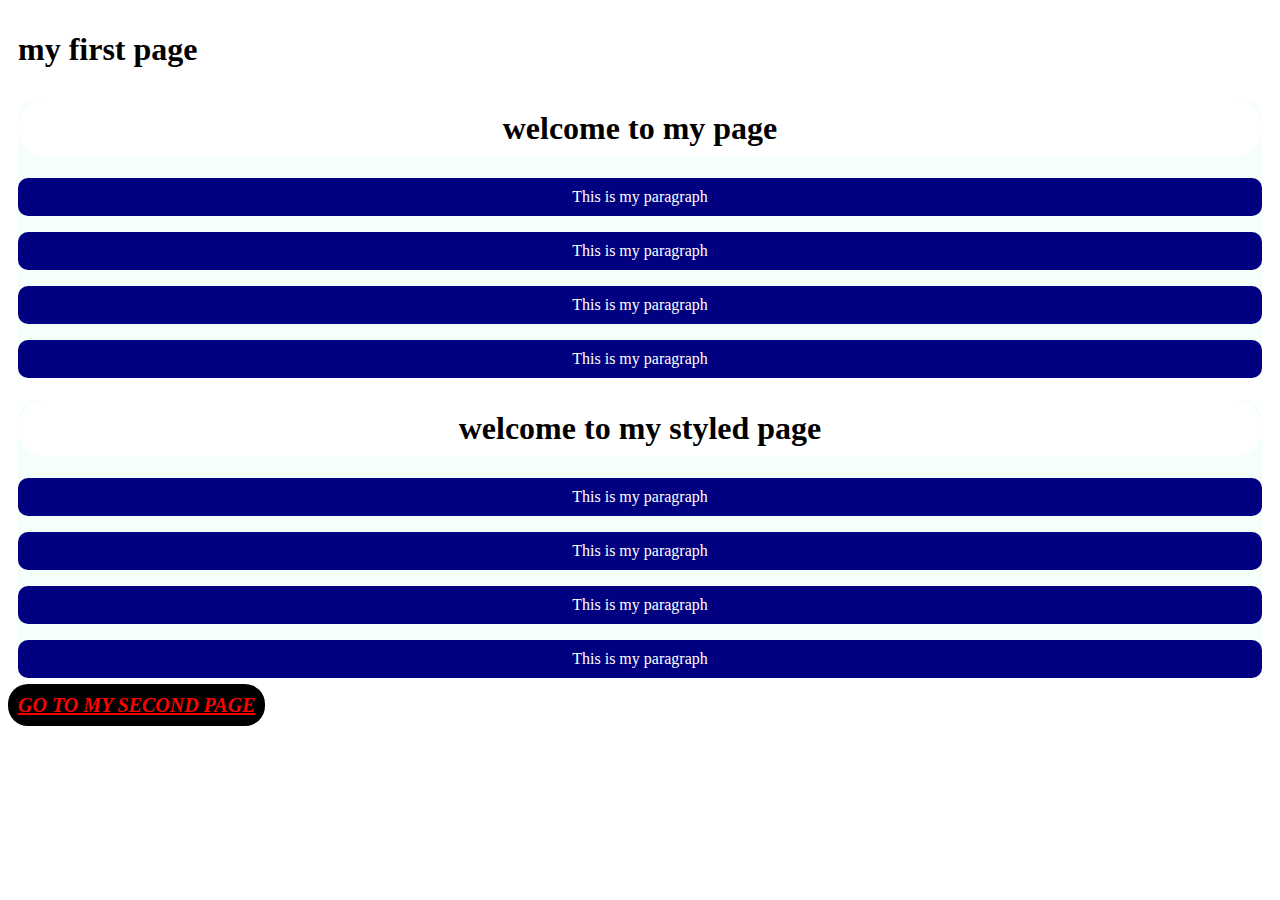
<file: INDEX.html>
<!DOCTYPE html>
<html lang="en">
<head>
    <meta charset="UTF-8">
    <meta name="viewport" content="width=device-width, initial-scale=1.0">
    <title>Document</title>
   <link rel="stylesheet" href="STYLE.CSS" >
</head>
<body>
    <h1>my first page</h1>
   
    <linf rel="stylesheet" href="STYLE.CSS"></linf>
<section>
    <h1>welcome to my  page</h1>
    <p>This is my paragraph</p>
    <p>This is my paragraph</p>
    <p>This is my paragraph</p>
    <p>This is my paragraph</p>
     </section>

     <section>
    <h1>welcome to my styled page</h1>
    <p>This is my paragraph</p>
    <p>This is my paragraph</p>
    <p>This is my paragraph</p>
    <p>This is my paragraph</p>
    </section>
     <a href="INDEX2.html"><b><i>GO TO MY SECOND PAGE</i></b></a>
</body>
</html>
</file>
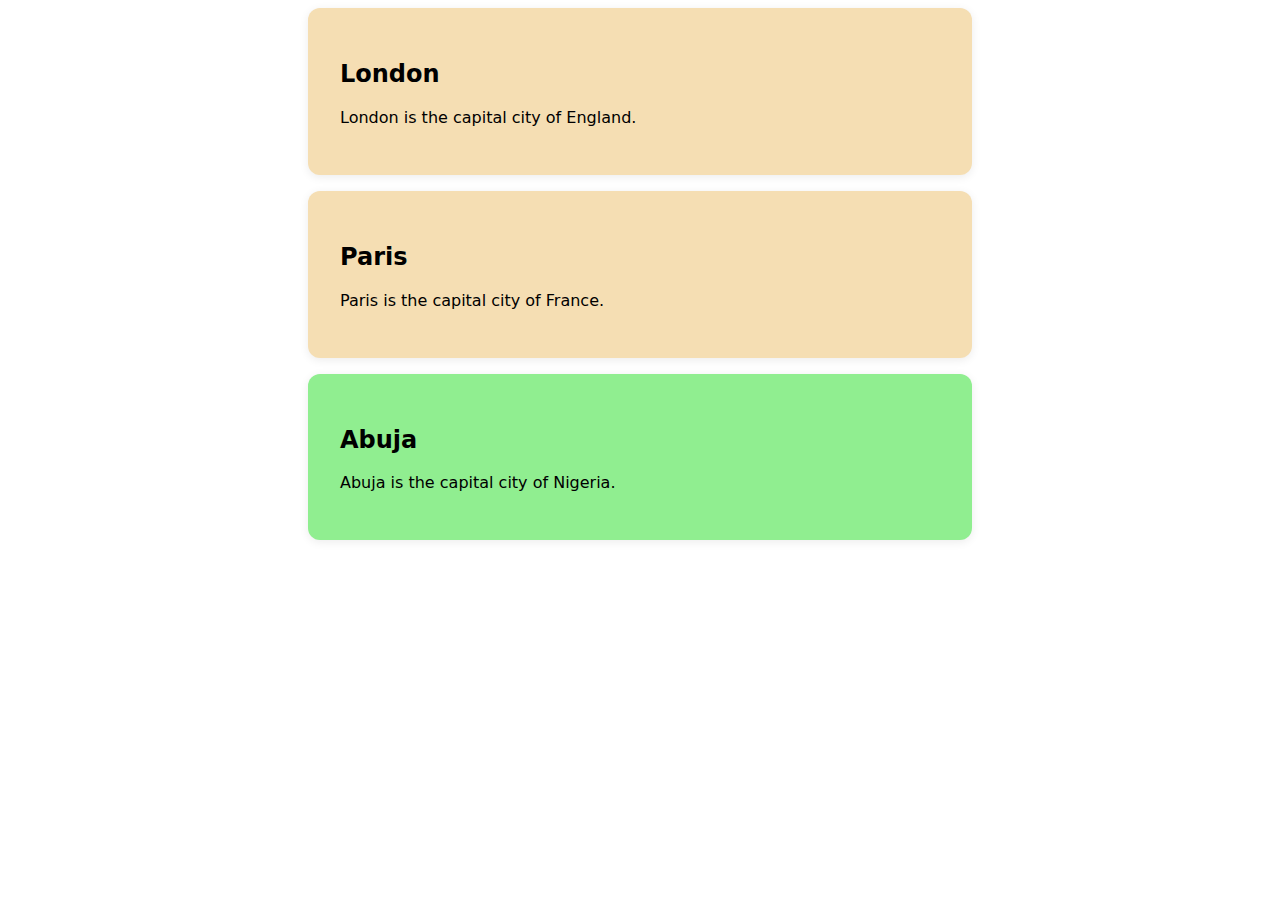
<file: index.html>
<!DOCTYPE html>
<html lang="en">
<head>
    <meta charset="UTF-8">
    <meta name="viewport" content="width=device-width, initial-scale=1.0">
    <title>Document</title>
    <style>
        .city {
            width: 600px;
            margin: auto;
            margin-bottom: 1rem;
            padding: 2rem;
            background-color: wheat;
            border-radius: 0.75rem;
            font-family: system-ui, -apple-system, BlinkMacSystemFont, 'Segoe UI', Roboto, Oxygen, Ubuntu, Cantarell, 'Open Sans', 'Helvetica Neue', sans-serif;
            box-shadow: 0 2px 10px rgba(0, 0, 0, 0.08);
        }
        #nigeria {
            background-color: lightgreen;
        }
    </style>
</head>
<body>
    <!--CLASSES AND IDs-->
    <div class="city">
        <h2>London</h2>
        <p> London is the capital city of England.</p>
    </div>

     <div class="city">
        <h2>Paris</h2>
        <p>Paris is the capital city of France.</p>
    </div>

     <div class="city" id="nigeria">
        <h2>Abuja</h2>
        <p> Abuja is the capital city of Nigeria.</p>
    </div>
</body>
</html>
</file>
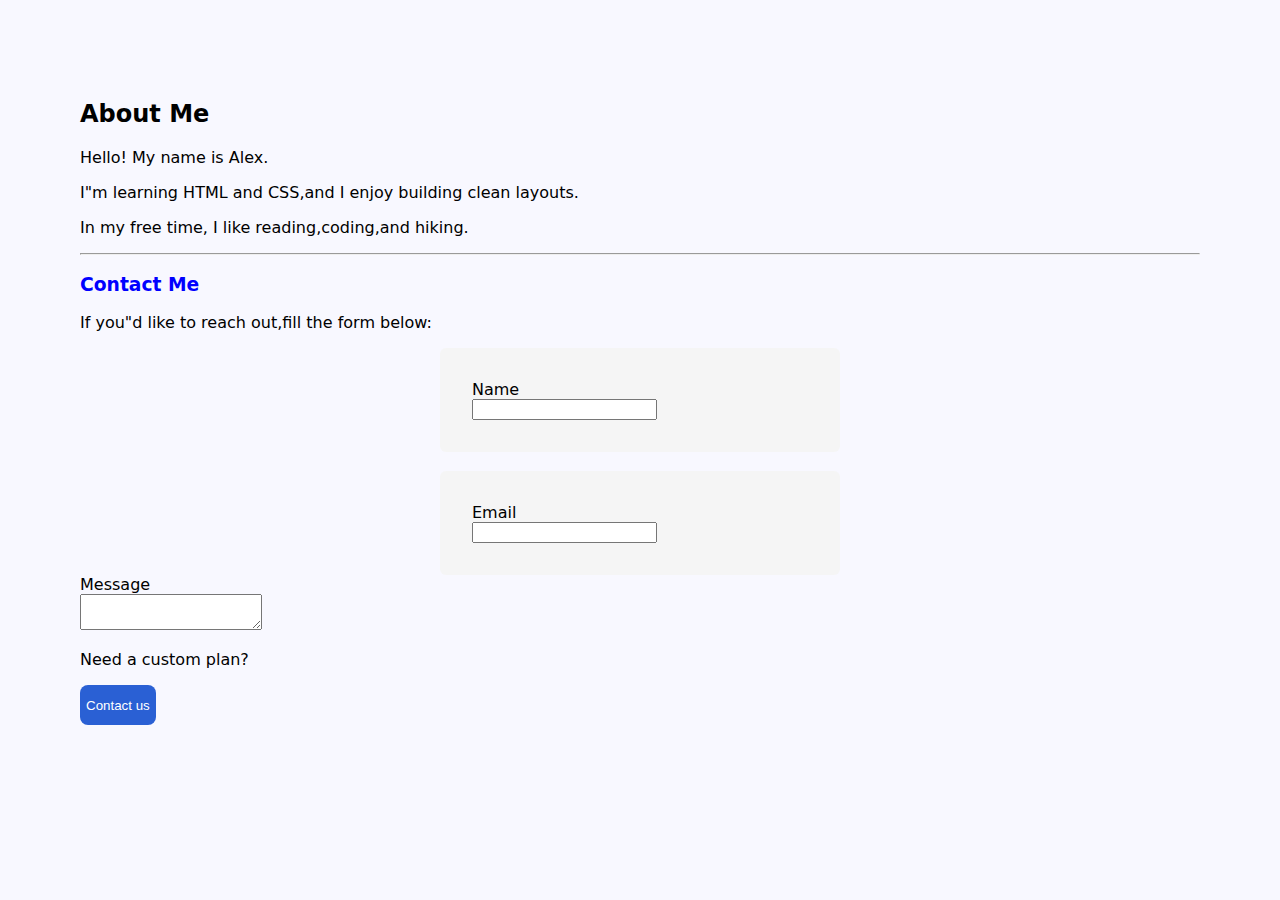
<file: assignment.html>
<!DOCTYPE html>
<html lang="en">
<head>
    <meta charset="UTF-8">
    <meta name="viewport" content="width=device-width, initial-scale=1.0">
    <title>Document</title>
     <style>
        * {
            box-sizing: border-box;
        }
        body {
            margin: 0;
            padding: 5rem;
            background-color:ghostwhite;
            font-family: system-ui, -apple-system, BlinkMacSystemFont, 'Segoe UI', Roboto, Oxygen, Ubuntu, Cantarell, 'Open Sans', 'Helvetica Neue', sans-serif;
        }
        h3 {
             color: blue;
        }
        section {
        width: 800px;
        margin: auto;
        padding: 2rem;
        background-color: azure;
        border-radius: 0.75rem;
        text-align: left;
        }
        button {
     border: none;
    color: white;
    border-radius: 8px;
    background-color: rgb(42, 96, 212);
    height: 40px;
        }
        div {
        width: 400px;
        margin: auto;
        padding: 2rem;
        background-color: whitesmoke;
        border-radius: 0.375rem;
        text-align: left;
        }

    </style>
</head>
<body>
    <h2>About Me</h2>
    <p>Hello! My name is Alex.</p>
    <p>I"m learning HTML and CSS,and I enjoy building clean layouts.</p>
    <p>In my free time, I like reading,coding,and hiking.</p>
    <hr>

    <h3>Contact Me</h3>
    
    <p>If you"d like to reach out,fill the form below:</p>
     <form>
        <div>
            <label for="name">Name</label> <br>
            <input type="name" required>
        </div> <br>
         <div>
            <label for="email">Email</label> <br>
         <input type="name" required>  
        </div>
         <label for="message">Message</label> <br>
            <textarea name="" id=""></textarea>
        <p>Need a custom plan?</p><button type="button"> Contact us</button>
    </form>
</body>
</html>
</file>
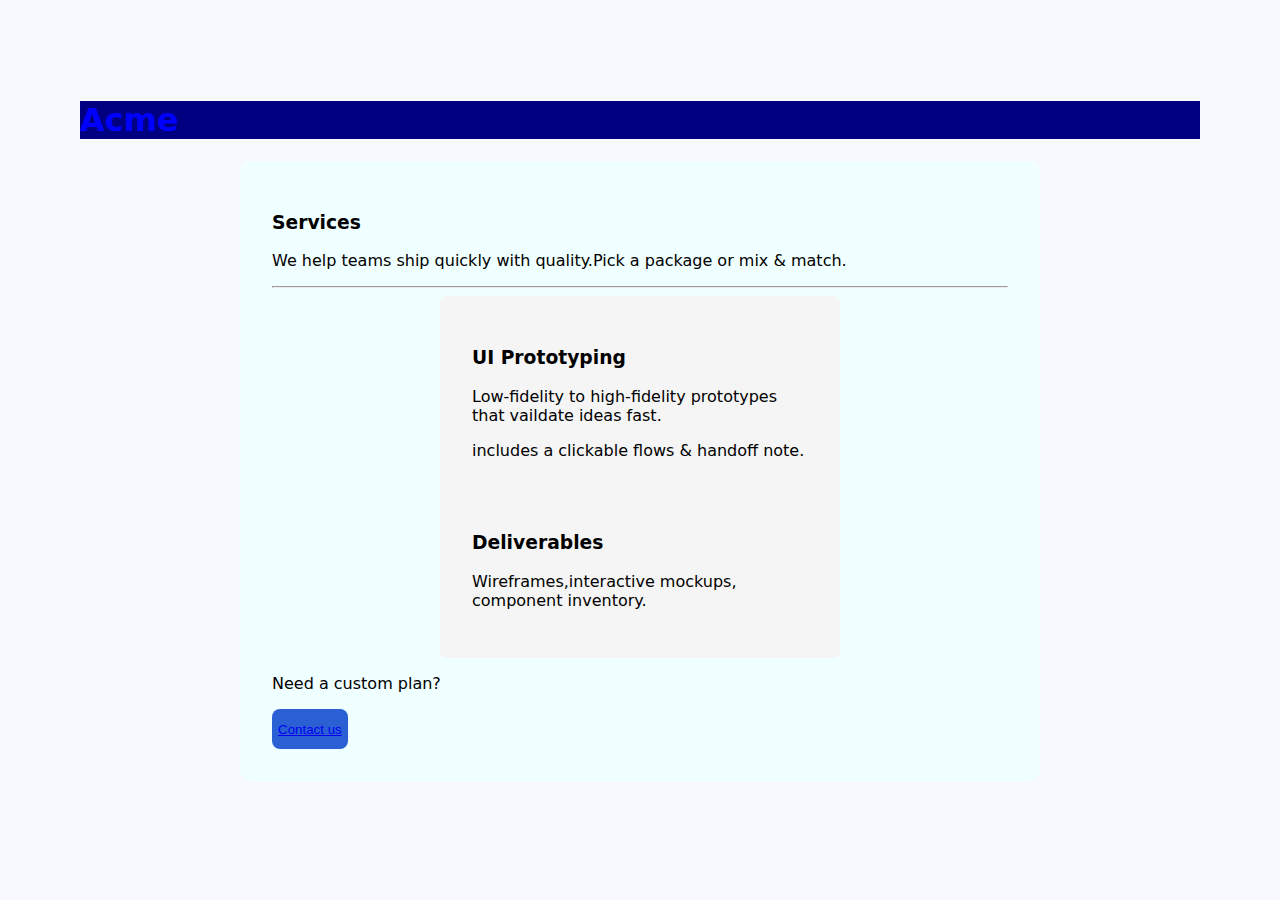
<file: assignment1.html>
<!DOCTYPE html>
<html lang="en">
<head>
    <meta charset="UTF-8">
    <meta name="viewport" content="width=device-width, initial-scale=1.0">
    <title>Document</title>
    <style>
        * {
            box-sizing: border-box;
        }
        body {
            margin: 0;
            padding: 5rem;
            background-color:ghostwhite;
            font-family: system-ui, -apple-system, BlinkMacSystemFont, 'Segoe UI', Roboto, Oxygen, Ubuntu, Cantarell, 'Open Sans', 'Helvetica Neue', sans-serif;
        }
        header {
            background-color: navy;
            color: white;
         }
        h1 {
             color: blue;
        }
        section {
        width: 800px;
        margin: auto;
        padding: 2rem;
        background-color: azure;
        border-radius: 0.75rem;
        text-align: left;
        }
        button {
     border: none;
    color: white;
    border-radius: 8px;
    background-color: rgb(42, 96, 212);
    height: 40px;
        }
        div {
        width: 400px;
        margin: auto;
        padding: 2rem;
        background-color: whitesmoke;
        border-radius: 0.375rem;
        text-align: left;
        }

    </style>
</head>
<body>
    <header><h1>Acme</h1></header>
    <section> 
    <h3> <b>Services</b></h3>
    <p>We help teams ship quickly with quality.Pick a package or mix & match.</p>

    <hr>
    <div>
        <h3>UI Prototyping</h3>
        <p>Low-fidelity to high-fidelity prototypes that vaildate ideas fast.</p>
        <p>includes a clickable flows & handoff note.</p>
        <br><br>
        <h3><b>Deliverables</b></h3>
        <p>Wireframes,interactive mockups, component inventory.</p>
    </div>
    <p>Need a custom plan?</p> <button type="button"><a href="assignment.html">Contact us</a></button>
    </section>
</body>
</html>
</file>
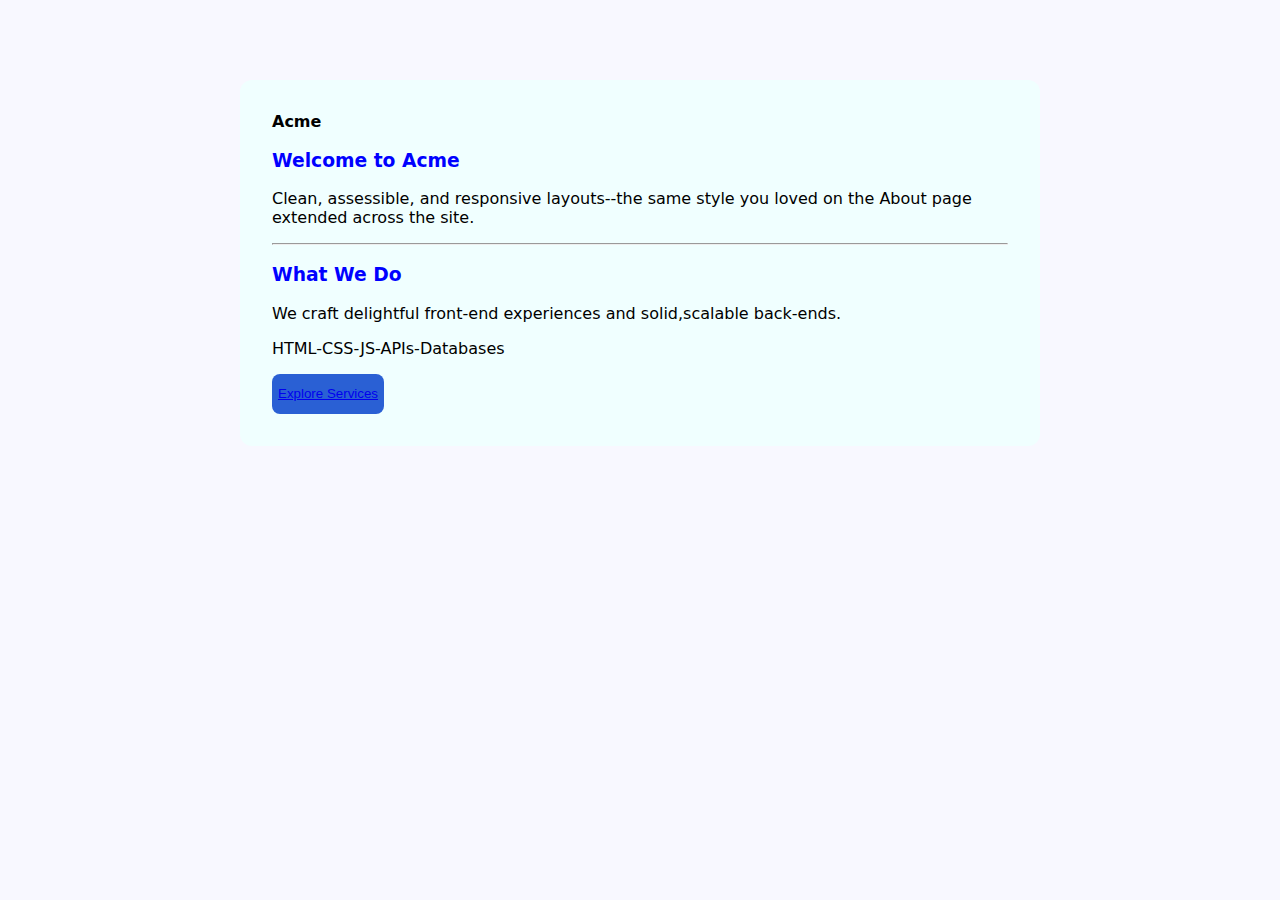
<file: assignment2.html>
<!DOCTYPE html>
<html lang="en">
<head>
    <meta charset="UTF-8">
    <meta name="viewport" content="width=device-width, initial-scale=1.0">
    <title>Document</title>
    <style>
        * {
            box-sizing: border-box;
        }
        body {
            margin: 0;
            padding: 5rem;
            background-color:ghostwhite;
            font-family: system-ui, -apple-system, BlinkMacSystemFont, 'Segoe UI', Roboto, Oxygen, Ubuntu, Cantarell, 'Open Sans', 'Helvetica Neue', sans-serif;
        }
        h3 {
             color: blue;
        }
        section {
        width: 800px;
        margin: auto;
        padding: 2rem;
        background-color: azure;
        border-radius: 0.75rem;
        text-align: left;
        }
        button {
     border: none;
    color: white;
    border-radius: 8px;
    background-color: rgb(42, 96, 212);
    height: 40px;
        }
        div {
        width: 400px;
        margin: auto;
        padding: 2rem;
        background-color: whitesmoke;
        border-radius: 0.375rem;
        text-align: left;
        }

    </style>
</head>
<body>
    <section>
        <header><b>Acme</b></header>
    <h3>Welcome to Acme</h3>
    <p>Clean, assessible, and responsive layouts--the same style you loved on the About page extended across the site.</p>
    
    <hr>
    <h3><b> What We Do</b></h3>
    <p>We craft delightful front-end experiences and solid,scalable back-ends.</p>
    <p>HTML-CSS-JS-APIs-Databases</p>
    <button type="button"><a href="assignment1.html">Explore Services</a></button>
    </section>
</body>
</html>
</file>
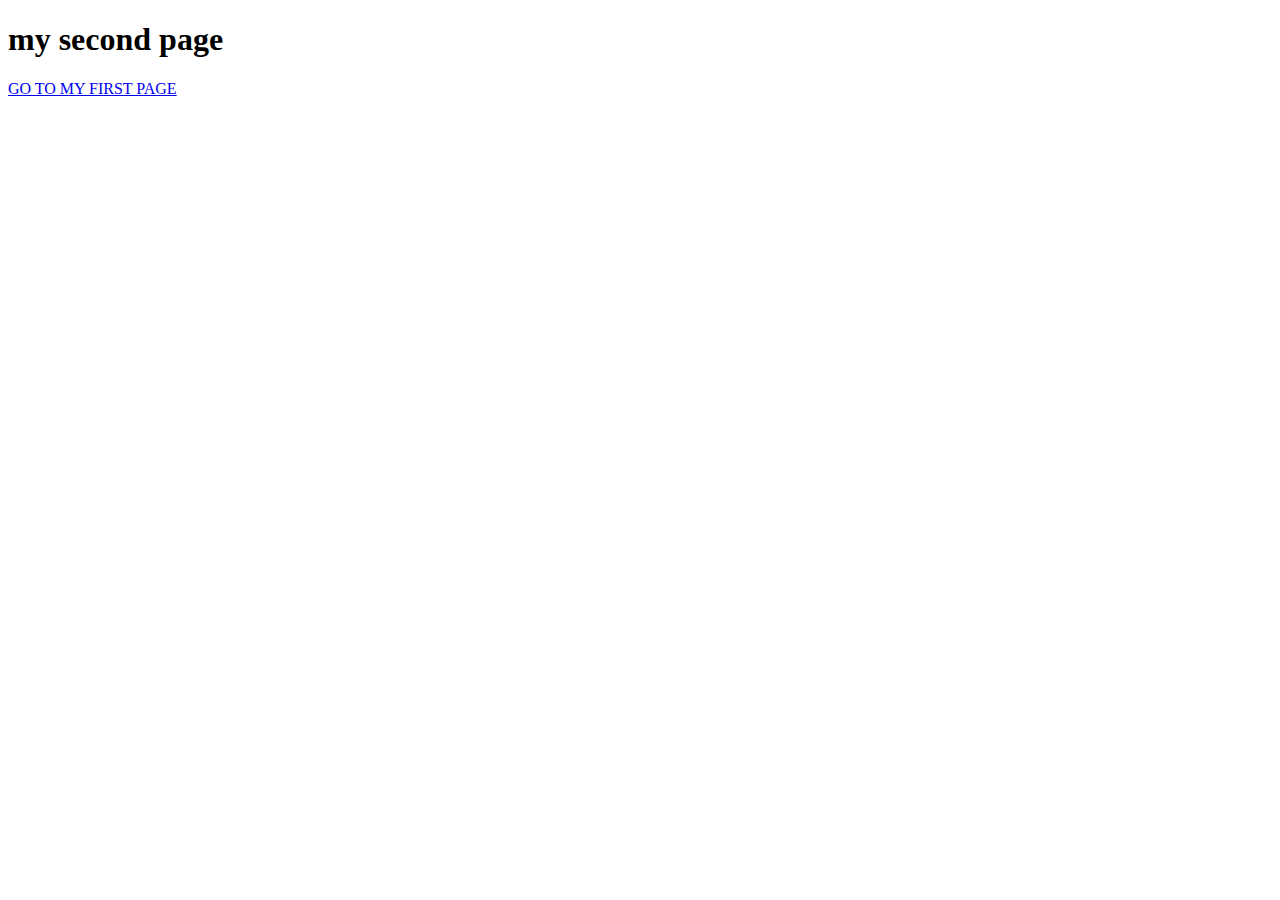
<file: INDEX2.html>
<!DOCTYPE html>
<html lang="en">
<head>
    <meta charset="UTF-8">
    <meta name="viewport" content="width=>, initial-scale=1.0">
    <title>Document</title>
</head>
<body>
    <h1>my second page</h1>
    <a href="INDEX.html">GO TO MY FIRST PAGE</a>
</body>
</html>
</file>
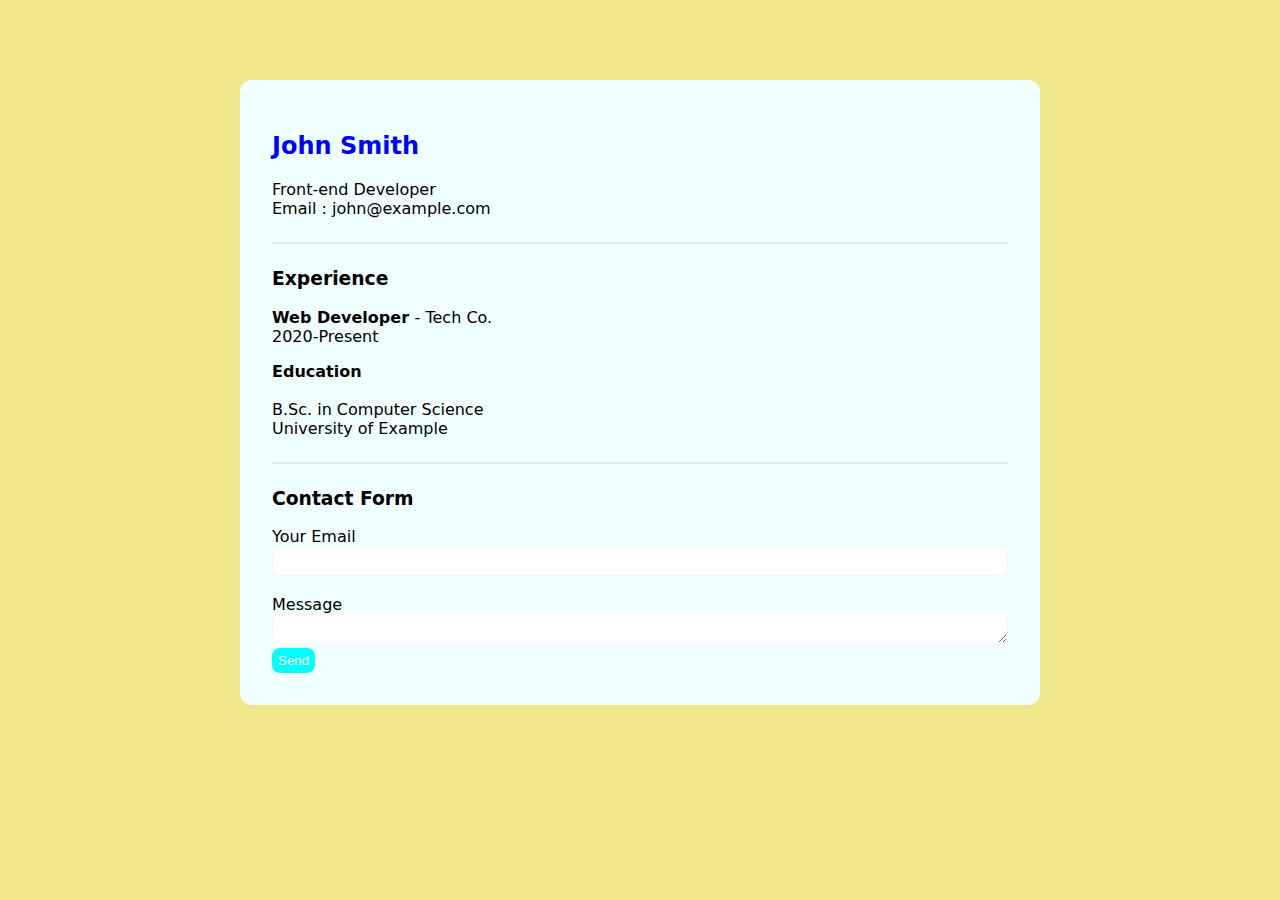
<file: resume.html>
<!DOCTYPE html>
<html lang="en">
<head>
    <meta charset="UTF-8">
    <meta name="viewport" content="width=device-width, initial-scale=1.0">
    <title>John Smith</title>
 <style>
    * {
        box-sizing: border-box;
    }
    body {
        margin: 0;
        padding: 5rem;
        background-color: khaki;
        font-family: system-ui, -apple-system, BlinkMacSystemFont, 'Segoe UI', Roboto, Oxygen, Ubuntu, Cantarell, 'Open Sans', 'Helvetica Neue', sans-serif;
    }
    section {
        width: 800px;
        margin: auto;
        padding: 2rem;
        background-color: azure;
        border-radius: 0.75rem;
    }
    h2 {
        color: blue;
    }
    hr {
        border: none;
        border-top: 2px solid #e5e7eb;
        margin: 1.5rem 0;
    }
   input,
   textarea {
    width: 100%;
    border-radius: 8px;
    border: 1px solid aliceblue;
    height: 30px;
   }
   button {
    border: none;
    color: white;
    border-radius: 8px;
    background-color: aqua;
    height: 25px;
   }
 </style>
</head>
<body>
<section>
    <h2>John Smith</h2>
    <p>
        Front-end Developer <br>
        Email : john@example.com
    </p>

    <hr>

    <h3> Experience</h3>
    <p>
       <b> Web Developer </b>- Tech Co. <br>
        2020-Present            
    </p>

    <p>
       <b>Education</b> 
        <br><br>
        B.Sc. in Computer Science <br>
        University of Example
    </p> 

    <hr>
    <h3>Contact Form</h3>
    <form>
        <div>
            <label for="email">Your Email</label> <br>
            <input type="email" required>
        </div> <br>
         <div>
            <label for="message">Message</label> <br>
            <textarea name="" id=""></textarea>
        </div>
        <button type="button"> Send</button>
    </form>
</section>
</body>
</html>
</file>
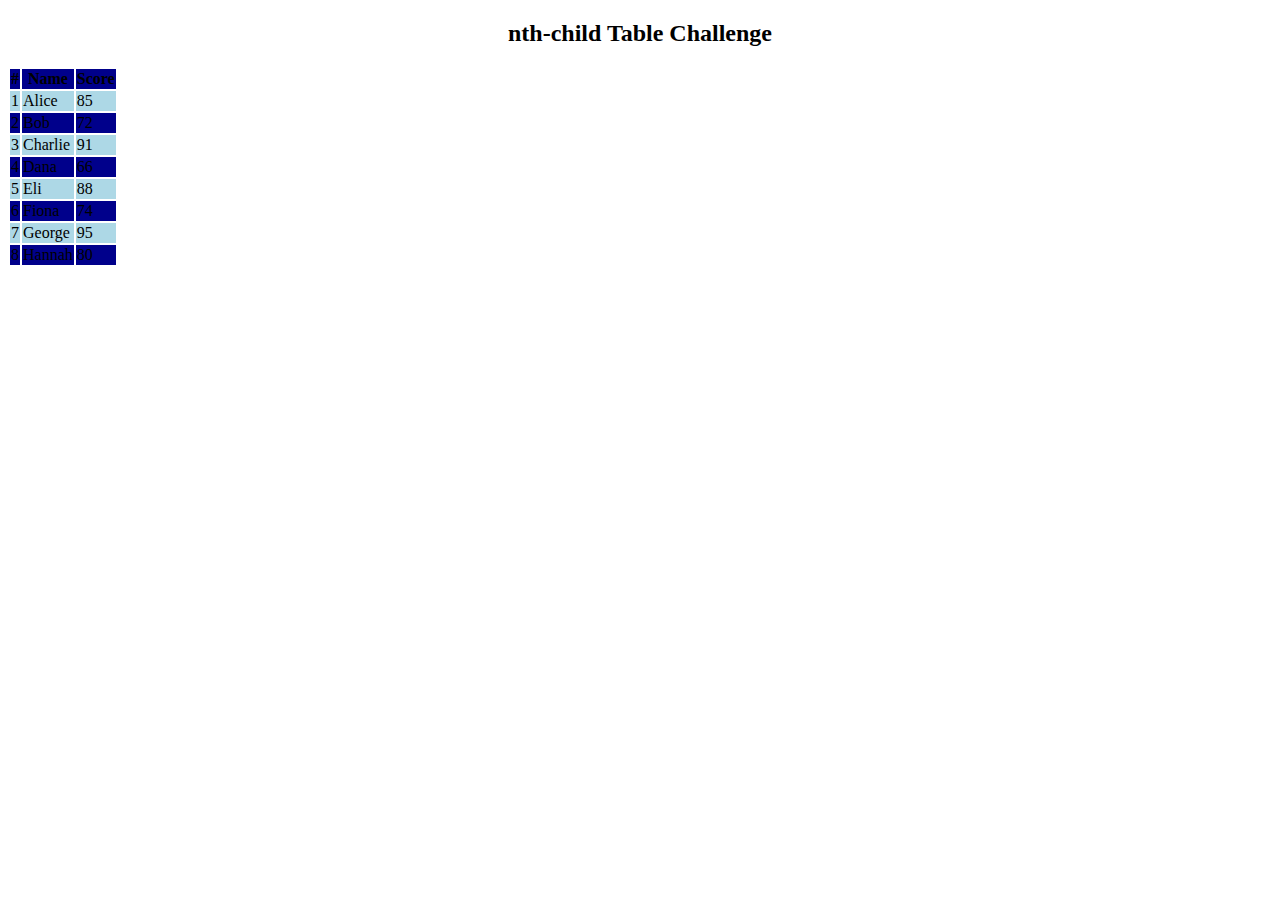
<file: ZebraCrossingRows.html>
<!DOCTYPE html>
<html lang="en">
<head>
  <meta charset="UTF-8">
  <title>Table Exercise</title>
  <style>
    tr:nth-child(odd){
      background-color: darkblue;
    }
     tr:nth-child(even){
      background-color: lightblue;
    }

  </style>
</head>
<body>
  <h2 style="text-align:center;">nth-child Table Challenge</h2>
  <table>
    <tr><th>#</th><th>Name</th><th>Score</th></tr>
    <tr><td>1</td><td>Alice</td><td>85</td></tr>
    <tr><td>2</td><td>Bob</td><td>72</td></tr>
    <tr><td>3</td><td>Charlie</td><td>91</td></tr>
    <tr><td>4</td><td>Dana</td><td>66</td></tr>
    <tr><td>5</td><td>Eli</td><td>88</td></tr>
    <tr><td>6</td><td>Fiona</td><td>74</td></tr>
    <tr><td>7</td><td>George</td><td>95</td></tr>
    <tr><td>8</td><td>Hannah</td><td>80</td></tr>
  </table>
</body>
</html>
</file>
<file: STYLE.CSS>
h1{
            color:black;
            background-color:white;
            padding:10px;
            border-radius: 100px;
        }
        p{
            color:white;
            background-color:navy;
            padding:10px;
            border-radius:10px ;
        }
        section{
            border:5px indigo;
            text-align:center;
            background-color:mintcream;
            margin:10px;
            border-radius:20px;
        }
        a{
            font-family:'Times New Roman', Times, serif;
            font-size:20px;
            color:red;
            background-color: black;
            padding:10px;
            border-radius: 20px;

        }
</file>
